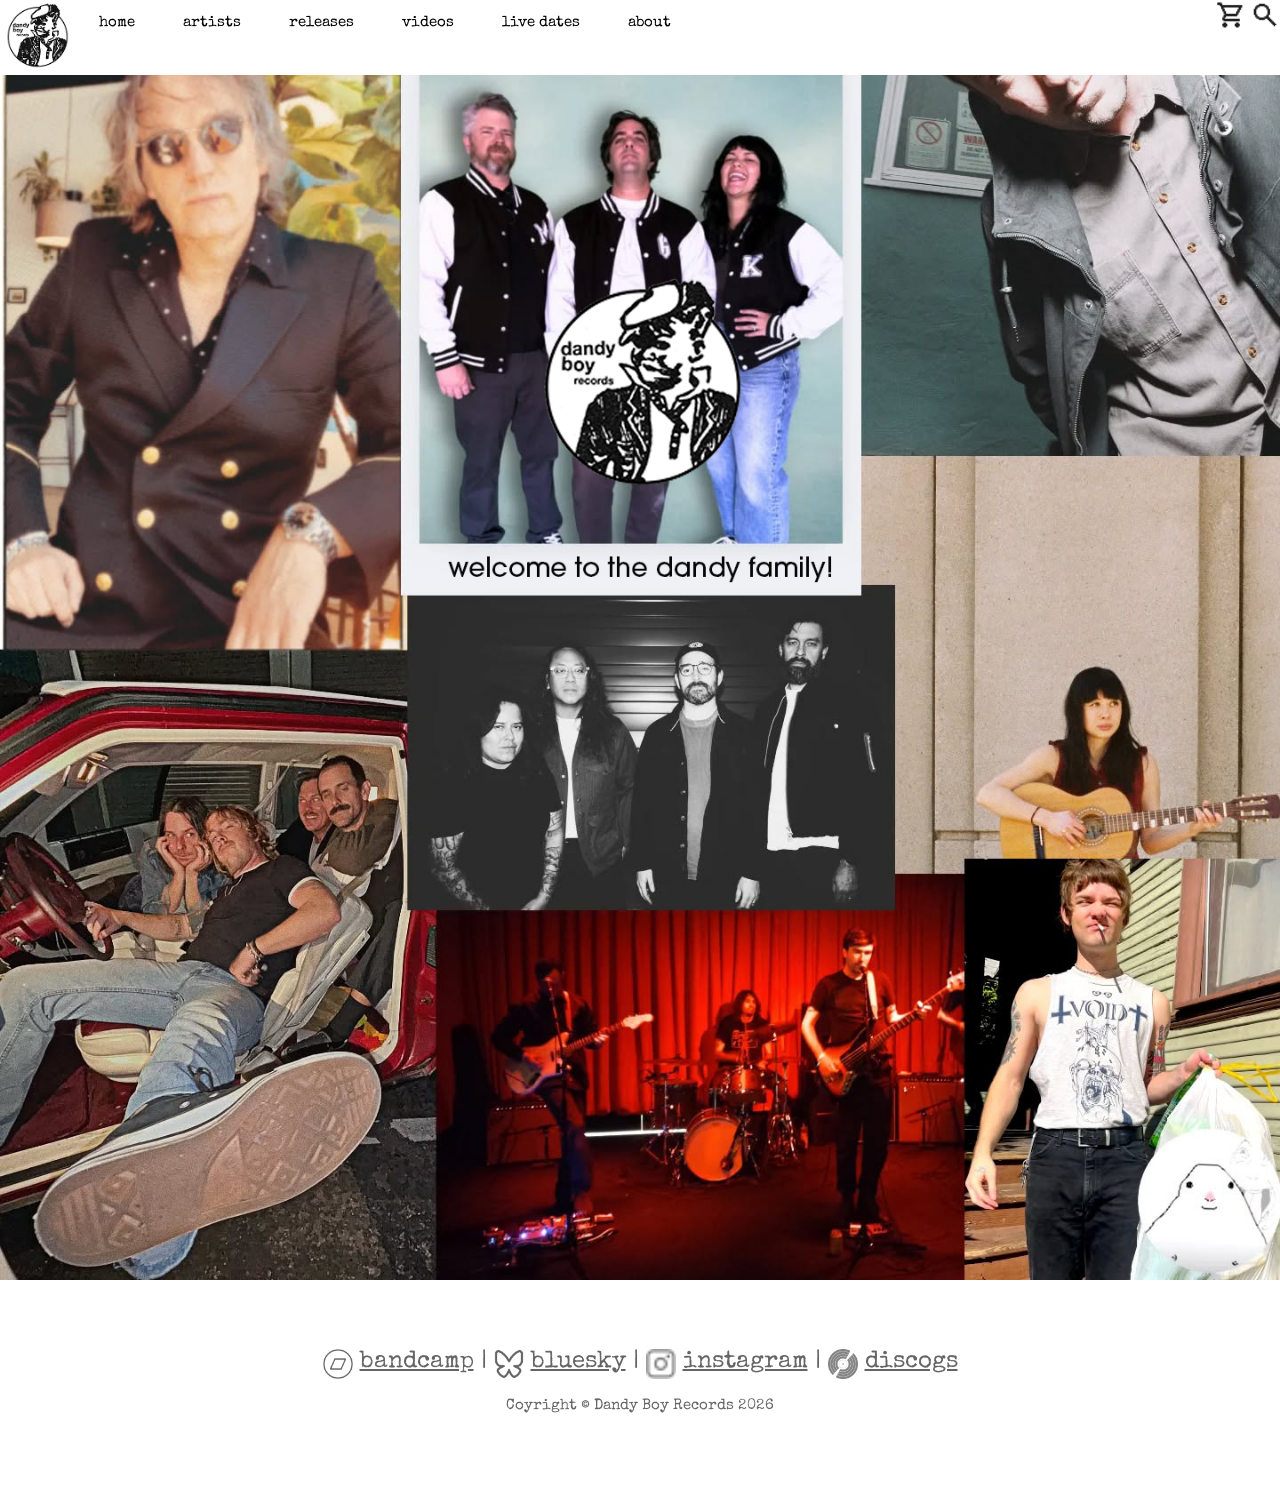
<file: index.html>
<!DOCTYPE html>
<html lang="en">
<head>
<title>Dandy Boy Records</title>
<meta charset="UTF-8">
<meta name="viewport" content="width=device-width, initial-scale=1">
<link rel="stylesheet" href="w3.css">
<link rel="preconnect" href="https://fonts.googleapis.com">
<link rel="preconnect" href="https://fonts.gstatic.com" crossorigin>
<link href="https://fonts.googleapis.com/css2?family=Special+Elite&display=swap" rel="stylesheet">
<style>
body {font-family: "Special Elite"}
.mySlides {display: none}
</style>
</head>
<body>

<!-- Navbar -->


<div class="w3-top">
  <div class="w3-bar w3-white">
    <div class="w3-right w3-hide-small">
          <a href="shop"><img src="img/shopping_cart_24dp_1F1F1F_FILL0_wght400_GRAD0_opsz24.png" width="30px"></a>
          <a href="search"><img src="img/search_24dp_1F1F1F_FILL0_wght400_GRAD0_opsz24.png" width="30px"></a>
        </div>
   
    <a class="w3-bar-item w3-button w3-padding-large w3-hide-medium w3-hide-large w3-right" href="javascript:void(0)" onclick="myFunction()" title="Toggle Navigation Menu"><img src="img/menu_24dp_1F1F1F_FILL0_wght400_GRAD0_opsz24.png"></i></a>
         <img src="img/dandy_boy_logo_wht.png" width="75px" style=float:left>
<a href="./index.html" class="w3-bar-item w3-button w3-padding-large">home</a>
    <a href="./artists.html" class="w3-bar-item w3-button w3-padding-large w3-hide-small">artists</a>
    <a href="./releases.html" class="w3-bar-item w3-button w3-padding-large w3-hide-small">releases</a>
    <a href="./videos.html" class="w3-bar-item w3-button w3-padding-large w3-hide-small">videos</a>
    <a href="./live.html" class="w3-bar-item w3-button w3-padding-large w3-hide-small">live dates</a>
    <a href="./about.html" class="w3-bar-item w3-button w3-padding-large w3-hide-small">about</a>
    
    </div>
  </div>
</div>

<!-- Navbar on small screens (remove the onclick attribute if you want the navbar to always show on top of the content when clicking on the links) -->
<div id="navDemo" class="w3-bar-block w3-black w3-hide w3-hide-large w3-hide-medium w3-top" style="margin-top:46px">
   <a href="./artists.html" class="w3-bar-item w3-button w3-padding-large" onclick="myFunction()">artists</a>
  <a href="./releases.html" class="w3-bar-item w3-button w3-padding-large" onclick="myFunction()">releases</a>
  <a href="./videos.html" class="w3-bar-item w3-button w3-padding-large" onclick="myFunction()">videos</a>
  <a href="./live.html" class="w3-bar-item w3-button w3-padding-large" onclick="myFunction()">live dates</a>
  <a href="./about.html" class="w3-bar-item w3-button w3-padding-large" onclick="myFunction()">about</a>
</div>

<!-- Page content -->


      <img
        class="w3-image"
        src="img/splash.png"
        alt="Dandy Boy Records"
        width="1600"
        height="800"
      />
  





<!-- Footer -->
       <!-- Footer -->
<footer class="w3-container w3-padding-64 w3-center w3-opacity w3-xlarge">
 <img src="img/Bandcamp-Logo-1--Streamline-Ultimate.png" width="30px">  <a href="https://dandyboyrecords.bandcamp.com/">bandcamp</a>  |  
    <img src="img/Bluesky-Logo--Streamline-Core.png" width="30px">  <a href="https://bsky.app/profile/dandyboyrecords.bsky.social/">bluesky</a>  |  
    <img src="img/Instagram--Streamline-Core.png" width="30px">  <a href="https://www.instagram.com/dandyboyrecords/">instagram</a>  |
        <img src="img/Discogs.png" width="30px">  <a href="https://www.discogs.com/label/1707310-Dandy-Boy-Records">discogs</a>    

  <p class="w3-medium">Coyright © Dandy Boy Records 2026</p>
</footer>
   


<script>
// Used to toggle the menu on small screens when clicking on the menu button
function myFunction() {
  var x = document.getElementById("navDemo");
  if (x.className.indexOf("w3-show") == -1) {
    x.className += " w3-show";
  } else { 
    x.className = x.className.replace(" w3-show", "");
  }
}



</script>


</body>
</html>
</file>
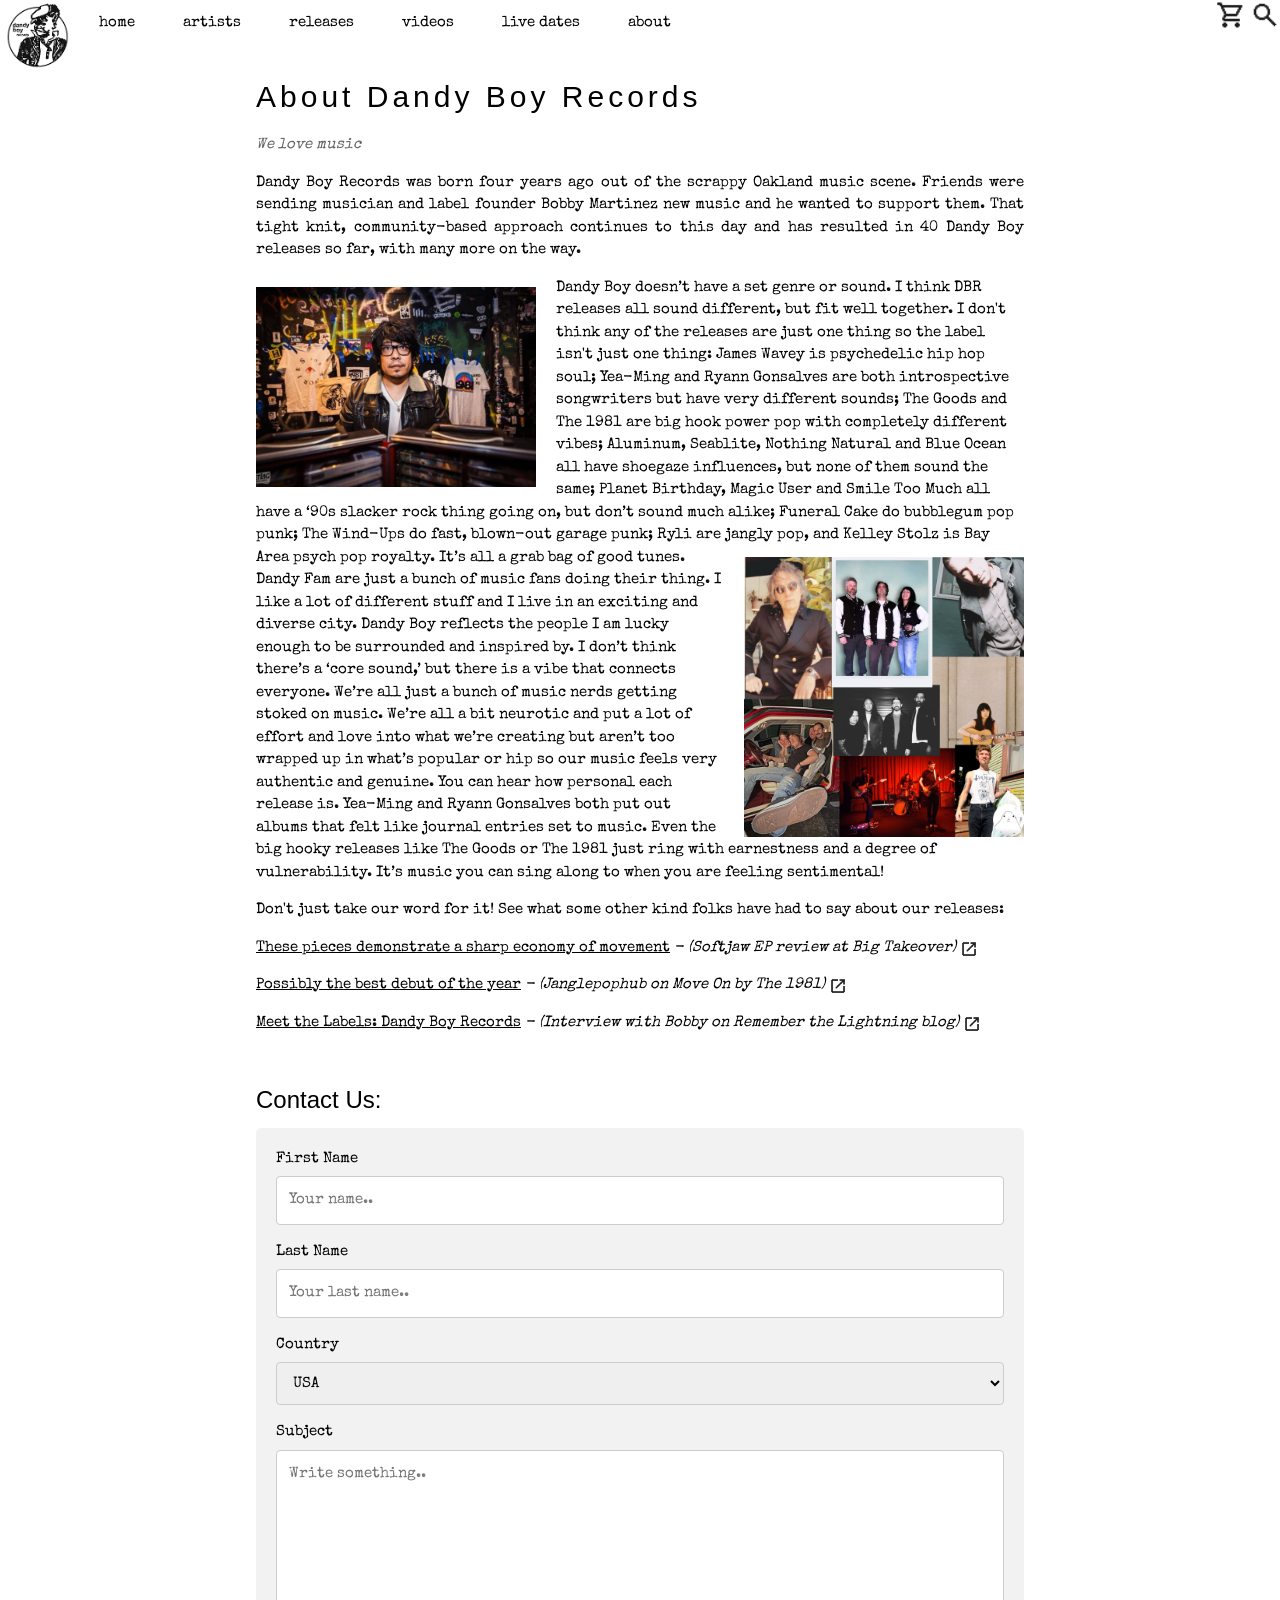
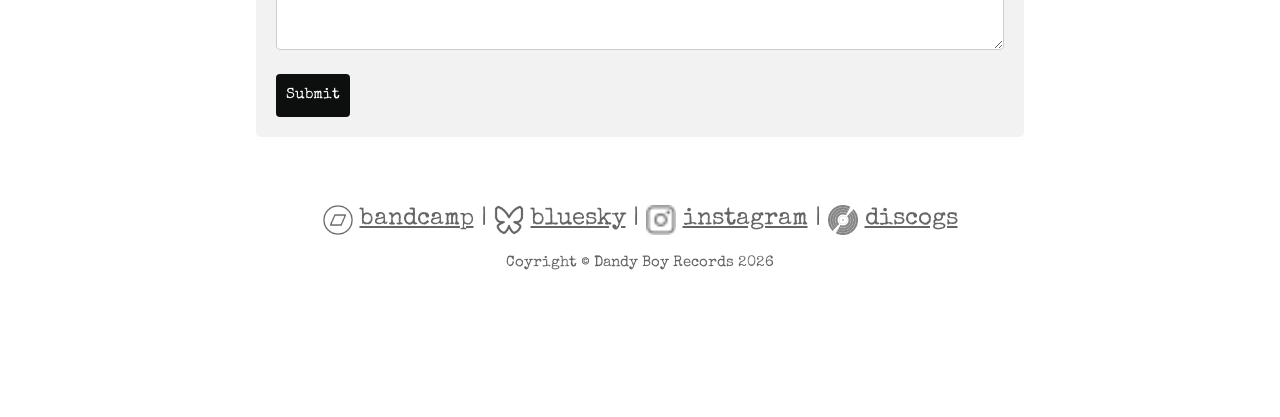
<file: about.html>
<!DOCTYPE html>
<html lang="en">
<head>
<title>Dandy Boy Records</title>
<meta charset="UTF-8">
<meta name="viewport" content="width=device-width, initial-scale=1">
<link rel="stylesheet" href="w3.css">
<link rel="preconnect" href="https://fonts.googleapis.com">
<link rel="preconnect" href="https://fonts.gstatic.com" crossorigin>
<link href="https://fonts.googleapis.com/css2?family=Special+Elite&display=swap" rel="stylesheet">
<style>
body {font-family: "Special Elite"}
.mySlides {display: none}
</style>
</head>
<body>

<!-- Navbar -->


<div class="w3-top">
  <div class="w3-bar w3-white">
    <div class="w3-right w3-hide-small">
          <a href="shop"><img src="img/shopping_cart_24dp_1F1F1F_FILL0_wght400_GRAD0_opsz24.png" width="30px"></a>
          <a href="search"><img src="img/search_24dp_1F1F1F_FILL0_wght400_GRAD0_opsz24.png" width="30px"></a>
        </div>
   
    <a class="w3-bar-item w3-button w3-padding-large w3-hide-medium w3-hide-large w3-right" href="javascript:void(0)" onclick="myFunction()" title="Toggle Navigation Menu"><img src="img/menu_24dp_1F1F1F_FILL0_wght400_GRAD0_opsz24.png"></i></a>
         <img src="img/dandy_boy_logo_wht.png" width="75px" style=float:left>
<a href="./index.html" class="w3-bar-item w3-button w3-padding-large">home</a>
    <a href="./artists.html" class="w3-bar-item w3-button w3-padding-large w3-hide-small">artists</a>
    <a href="./releases.html" class="w3-bar-item w3-button w3-padding-large w3-hide-small">releases</a>
    <a href="./videos.html" class="w3-bar-item w3-button w3-padding-large w3-hide-small">videos</a>
    <a href="./live.html" class="w3-bar-item w3-button w3-padding-large w3-hide-small">live dates</a>
    <a href="./about.html" class="w3-bar-item w3-button w3-padding-large w3-hide-small">about</a>
    
    </div>
  </div>
</div>

<!-- Navbar on small screens (remove the onclick attribute if you want the navbar to always show on top of the content when clicking on the links) -->
<div id="navDemo" class="w3-bar-block w3-black w3-hide w3-hide-large w3-hide-medium w3-top" style="margin-top:46px">
   <a href="./artists.html" class="w3-bar-item w3-button w3-padding-large" onclick="myFunction()">artists</a>
  <a href="./releases.html" class="w3-bar-item w3-button w3-padding-large" onclick="myFunction()">releases</a>
  <a href="./videos.html" class="w3-bar-item w3-button w3-padding-large" onclick="myFunction()">videos</a>
  <a href="./live.html" class="w3-bar-item w3-button w3-padding-large" onclick="myFunction()">live dates</a>
  <a href="./about.html" class="w3-bar-item w3-button w3-padding-large" onclick="myFunction()">about</a>
</div>

<!-- Page content -->


  <!-- The About Section -->
  <div class="w3-container w3-content w3-padding-64" style="max-width:800px" id="about">
    <h2 class="w3-wide">About Dandy Boy Records</h2>
    <p class="w3-opacity"><i>We love music</i></p>
    <p class="w3-justify">Dandy Boy Records was born four years ago out of the scrappy Oakland music scene.
Friends were sending musician and label founder Bobby Martinez new music and he wanted to support them. That tight knit, community-based approach continues to this day and has resulted in 40 Dandy Boy releases so far, with many more on the way.</p>
<img
                src="img/bobby photo.jpeg"
                style="float:left; width:300px; padding-right:20px; padding-top:10px;"
                alt="portrait of Bobby Martinez"
              />

<p>Dandy Boy doesn’t have a set genre or sound. I think DBR releases all sound different, but fit well together. I don't think any of the releases are just one thing so the label isn't just one thing: James Wavey is psychedelic hip hop soul; Yea-Ming and Ryann Gonsalves are both introspective songwriters but have very different sounds; The Goods and The 1981 are big hook power pop with completely different vibes; Aluminum, Seablite, Nothing Natural and Blue Ocean all have shoegaze influences, but none of them sound the same; Planet Birthday, Magic User and Smile Too Much all have a ‘90s slacker rock thing going on, but don’t sound much alike; Funeral Cake do bubblegum pop punk; The Wind-Ups do fast, blown-out garage punk; Ryli are jangly pop, and Kelley Stolz is Bay Area psych pop royalty. It’s all a grab bag of good tunes.
<img
                src="img/dandy_boy_26_roster.jpeg"
                style="float:right; width:300px; padding-left:20px;padding-top:10px;"
                alt="photo collage of dandy boy artists"
              />Dandy Fam are just a bunch of music fans doing their thing. I like a lot of different stuff and I live in an exciting and diverse city. Dandy Boy reflects the people I am lucky enough to be surrounded and inspired by. I don’t think there’s a ‘core sound,’ but there is a vibe that connects everyone. We’re all just a bunch of music nerds getting stoked on music. We’re all a bit neurotic and put a lot of effort and love into what we’re creating but aren’t too wrapped up in what’s popular or hip so our music feels very authentic and genuine. You can hear how personal each release is. Yea-Ming and Ryann Gonsalves both put out albums that felt like journal entries set to music. Even the big hooky releases like The Goods or The 1981 just ring with earnestness and a degree of vulnerability. It’s music you can sing along to when you are feeling sentimental!
</p>
<p>Don't just take our word for it! See what some other kind folks have had to say about our releases:</p>
<p>
    <a href="https://bigtakeover.com/recordings/softjaw-softjaw-dandy-boy-records">
      These pieces demonstrate a sharp economy of movement</a><i> - (Softjaw EP review at Big Takeover)</i>
      <a href="https://bigtakeover.com/recordings/softjaw-softjaw-dandy-boy-records" target=“_blank”>
    <img src="img/open_in_new_24dp_.png" height="18px"></a>
</p>
<p>
    <a href="https://janglepophub.home.blog/2023/08/24/album-review-move-on-by-the-1981-2023-dandy-boy-records/">
      Possibly the best debut of the year</a><i> - (Janglepophub on Move On by The 1981)</i>
      <a href="https://janglepophub.home.blog/2023/08/24/album-review-move-on-by-the-1981-2023-dandy-boy-records/" target=“_blank”>
    <img src="img/open_in_new_24dp_.png" height="18px"></a>
</p>
<p>
    <a href="https://rememberthelightning.substack.com/p/meet-the-labels-dandy-boy-records">
      Meet the Labels: Dandy Boy Records</a><i> - (Interview with Bobby on Remember the Lightning blog)</i>
      <a href="https://rememberthelightning.substack.com/p/meet-the-labels-dandy-boy-records" target=“_blank”>
    <img src="img/open_in_new_24dp_.png" height="18px"></a>
</p><br>
<style>

* {box-sizing: border-box;}

input[type=text], select, textarea {
  width: 100%;
  padding: 12px;
  border: 1px solid #ccc;
  border-radius: 4px;
  box-sizing: border-box;
  margin-top: 6px;
  margin-bottom: 16px;
  resize: vertical;
}

input[type=submit] {
  background-color: #0d0e0e;
  color: white;
  padding: 10px 10px;
  border: none;
  border-radius: 4px;
  cursor: pointer;
}

input[type=submit]:hover {
  background-color: #D3D3D3;
}

.container {
  border-radius: 5px;
  background-color: #f2f2f2;
  padding: 20px;
}
</style>



  <h3>Contact Us:</h3>

<div class="container">
  <form action="/action_page.php">
    <label for="fname">First Name</label>
    <input type="text" id="fname" name="firstname" placeholder="Your name..">

    <label for="lname">Last Name</label>
    <input type="text" id="lname" name="lastname" placeholder="Your last name..">

    <label for="country">Country</label>
    <select id="country" name="country">
      <option value="usa">USA</option>
      <option value="canada">Canada</option>

      <option value="united kingdom">United Kingdom</option>

      <option value="Afghanistan">Afghanistan</option> 
<option value="Albania">Albania</option> 
<option value="Algeria">Algeria</option> 
<option value="American Samoa">American Samoa</option> 
<option value="Andorra">Andorra</option> 
<option value="Angola">Angola</option> 
<option value="Anguilla">Anguilla</option> 
<option value="Antarctica">Antarctica</option> 
<option value="Antigua and Barbuda">Antigua and Barbuda</option> 
<option value="Argentina">Argentina</option> 
<option value="Armenia">Armenia</option> 
<option value="Aruba">Aruba</option> 
<option value="Australia">Australia</option> 
<option value="Austria">Austria</option> 
<option value="Azerbaijan">Azerbaijan</option> 
<option value="Bahamas">Bahamas</option> 
<option value="Bahrain">Bahrain</option> 
<option value="Bangladesh">Bangladesh</option> 
<option value="Barbados">Barbados</option> 
<option value="Belarus">Belarus</option> 
<option value="Belgium">Belgium</option> 
<option value="Belize">Belize</option> 
<option value="Benin">Benin</option> 
<option value="Bermuda">Bermuda</option> 
<option value="Bhutan">Bhutan</option> 
<option value="Bolivia">Bolivia</option> 
<option value="Bosnia and Herzegovina">Bosnia and Herzegovina</option> 
<option value="Botswana">Botswana</option> 
<option value="Bouvet Island">Bouvet Island</option> 
<option value="Brazil">Brazil</option> 
<option value="British Indian Ocean Territory">British Indian Ocean Territory</option> 
<option value="Brunei Darussalam">Brunei Darussalam</option> 
<option value="Bulgaria">Bulgaria</option> 
<option value="Burkina Faso">Burkina Faso</option> 
<option value="Burundi">Burundi</option> 
<option value="Cambodia">Cambodia</option> 
<option value="Cameroon">Cameroon</option> 
<option value="Canada">Canada</option> 
<option value="Cape Verde">Cape Verde</option> 
<option value="Cayman Islands">Cayman Islands</option> 
<option value="Central African Republic">Central African Republic</option> 
<option value="Chad">Chad</option> 
<option value="Chile">Chile</option> 
<option value="China">China</option> 
<option value="Christmas Island">Christmas Island</option> 
<option value="Cocos (Keeling) Islands">Cocos (Keeling) Islands</option> 
<option value="Colombia">Colombia</option> 
<option value="Comoros">Comoros</option> 
<option value="Congo">Congo</option> 
<option value="Congo, The Democratic Republic of The">Congo, The Democratic Republic of The</option> 
<option value="Cook Islands">Cook Islands</option> 
<option value="Costa Rica">Costa Rica</option> 
<option value="Cote D'ivoire">Cote D'ivoire</option> 
<option value="Croatia">Croatia</option> 
<option value="Cuba">Cuba</option> 
<option value="Cyprus">Cyprus</option> 
<option value="Czech Republic">Czech Republic</option> 
<option value="Denmark">Denmark</option> 
<option value="Djibouti">Djibouti</option> 
<option value="Dominica">Dominica</option> 
<option value="Dominican Republic">Dominican Republic</option> 
<option value="Ecuador">Ecuador</option> 
<option value="Egypt">Egypt</option> 
<option value="El Salvador">El Salvador</option> 
<option value="Equatorial Guinea">Equatorial Guinea</option> 
<option value="Eritrea">Eritrea</option> 
<option value="Estonia">Estonia</option> 
<option value="Ethiopia">Ethiopia</option> 
<option value="Falkland Islands (Malvinas)">Falkland Islands (Malvinas)</option> 
<option value="Faroe Islands">Faroe Islands</option> 
<option value="Fiji">Fiji</option> 
<option value="Finland">Finland</option> 
<option value="France">France</option> 
<option value="French Guiana">French Guiana</option> 
<option value="French Polynesia">French Polynesia</option> 
<option value="French Southern Territories">French Southern Territories</option> 
<option value="Gabon">Gabon</option> 
<option value="Gambia">Gambia</option> 
<option value="Georgia">Georgia</option> 
<option value="Germany">Germany</option> 
<option value="Ghana">Ghana</option> 
<option value="Gibraltar">Gibraltar</option> 
<option value="Greece">Greece</option> 
<option value="Greenland">Greenland</option> 
<option value="Grenada">Grenada</option> 
<option value="Guadeloupe">Guadeloupe</option> 
<option value="Guam">Guam</option> 
<option value="Guatemala">Guatemala</option> 
<option value="Guinea">Guinea</option> 
<option value="Guinea-bissau">Guinea-bissau</option> 
<option value="Guyana">Guyana</option> 
<option value="Haiti">Haiti</option> 
<option value="Heard Island and Mcdonald Islands">Heard Island and Mcdonald Islands</option> 
<option value="Holy See (Vatican City State)">Holy See (Vatican City State)</option> 
<option value="Honduras">Honduras</option> 
<option value="Hong Kong">Hong Kong</option> 
<option value="Hungary">Hungary</option> 
<option value="Iceland">Iceland</option> 
<option value="India">India</option> 
<option value="Indonesia">Indonesia</option> 
<option value="Iran, Islamic Republic of">Iran, Islamic Republic of</option> 
<option value="Iraq">Iraq</option> 
<option value="Ireland">Ireland</option> 
<option value="Israel">Israel</option> 
<option value="Italy">Italy</option> 
<option value="Jamaica">Jamaica</option> 
<option value="Japan">Japan</option> 
<option value="Jordan">Jordan</option> 
<option value="Kazakhstan">Kazakhstan</option> 
<option value="Kenya">Kenya</option> 
<option value="Kiribati">Kiribati</option> 
<option value="Korea, Democratic People's Republic of">Korea, Democratic People's Republic of</option> 
<option value="Korea, Republic of">Korea, Republic of</option> 
<option value="Kuwait">Kuwait</option> 
<option value="Kyrgyzstan">Kyrgyzstan</option> 
<option value="Lao People's Democratic Republic">Lao People's Democratic Republic</option> 
<option value="Latvia">Latvia</option> 
<option value="Lebanon">Lebanon</option> 
<option value="Lesotho">Lesotho</option> 
<option value="Liberia">Liberia</option> 
<option value="Libyan Arab Jamahiriya">Libyan Arab Jamahiriya</option> 
<option value="Liechtenstein">Liechtenstein</option> 
<option value="Lithuania">Lithuania</option> 
<option value="Luxembourg">Luxembourg</option> 
<option value="Macao">Macao</option> 
<option value="North Macedonia">North Macedonia</option> 
<option value="Madagascar">Madagascar</option> 
<option value="Malawi">Malawi</option> 
<option value="Malaysia">Malaysia</option> 
<option value="Maldives">Maldives</option> 
<option value="Mali">Mali</option> 
<option value="Malta">Malta</option> 
<option value="Marshall Islands">Marshall Islands</option> 
<option value="Martinique">Martinique</option> 
<option value="Mauritania">Mauritania</option> 
<option value="Mauritius">Mauritius</option> 
<option value="Mayotte">Mayotte</option> 
<option value="Mexico">Mexico</option> 
<option value="Micronesia, Federated States of">Micronesia, Federated States of</option> 
<option value="Moldova, Republic of">Moldova, Republic of</option> 
<option value="Monaco">Monaco</option> 
<option value="Mongolia">Mongolia</option> 
<option value="Montserrat">Montserrat</option> 
<option value="Morocco">Morocco</option> 
<option value="Mozambique">Mozambique</option> 
<option value="Myanmar">Myanmar</option> 
<option value="Namibia">Namibia</option> 
<option value="Nauru">Nauru</option> 
<option value="Nepal">Nepal</option> 
<option value="Netherlands">Netherlands</option> 
<option value="Netherlands Antilles">Netherlands Antilles</option> 
<option value="New Caledonia">New Caledonia</option> 
<option value="New Zealand">New Zealand</option> 
<option value="Nicaragua">Nicaragua</option> 
<option value="Niger">Niger</option> 
<option value="Nigeria">Nigeria</option> 
<option value="Niue">Niue</option> 
<option value="Norfolk Island">Norfolk Island</option> 
<option value="Northern Mariana Islands">Northern Mariana Islands</option> 
<option value="Norway">Norway</option> 
<option value="Oman">Oman</option> 
<option value="Pakistan">Pakistan</option> 
<option value="Palau">Palau</option> 
<option value="Palestinian Territory, Occupied">Palestinian Territory, Occupied</option> 
<option value="Panama">Panama</option> 
<option value="Papua New Guinea">Papua New Guinea</option> 
<option value="Paraguay">Paraguay</option> 
<option value="Peru">Peru</option> 
<option value="Philippines">Philippines</option> 
<option value="Pitcairn">Pitcairn</option> 
<option value="Poland">Poland</option> 
<option value="Portugal">Portugal</option> 
<option value="Puerto Rico">Puerto Rico</option> 
<option value="Qatar">Qatar</option> 
<option value="Reunion">Reunion</option> 
<option value="Romania">Romania</option> 
<option value="Russian Federation">Russian Federation</option> 
<option value="Rwanda">Rwanda</option> 
<option value="Saint Helena">Saint Helena</option> 
<option value="Saint Kitts and Nevis">Saint Kitts and Nevis</option> 
<option value="Saint Lucia">Saint Lucia</option> 
<option value="Saint Pierre and Miquelon">Saint Pierre and Miquelon</option> 
<option value="Saint Vincent and The Grenadines">Saint Vincent and The Grenadines</option> 
<option value="Samoa">Samoa</option> 
<option value="San Marino">San Marino</option> 
<option value="Sao Tome and Principe">Sao Tome and Principe</option> 
<option value="Saudi Arabia">Saudi Arabia</option> 
<option value="Senegal">Senegal</option> 
<option value="Serbia and Montenegro">Serbia and Montenegro</option> 
<option value="Seychelles">Seychelles</option> 
<option value="Sierra Leone">Sierra Leone</option> 
<option value="Singapore">Singapore</option> 
<option value="Slovakia">Slovakia</option> 
<option value="Slovenia">Slovenia</option> 
<option value="Solomon Islands">Solomon Islands</option> 
<option value="Somalia">Somalia</option> 
<option value="South Africa">South Africa</option> 
<option value="South Georgia and The South Sandwich Islands">South Georgia and The South Sandwich Islands</option> 
<option value="Spain">Spain</option> 
<option value="Sri Lanka">Sri Lanka</option> 
<option value="Sudan">Sudan</option> 
<option value="Suriname">Suriname</option> 
<option value="Svalbard and Jan Mayen">Svalbard and Jan Mayen</option> 
<option value="Swaziland">Swaziland</option> 
<option value="Sweden">Sweden</option> 
<option value="Switzerland">Switzerland</option> 
<option value="Syrian Arab Republic">Syrian Arab Republic</option> 
<option value="Taiwan, Province of China">Taiwan, Province of China</option> 
<option value="Tajikistan">Tajikistan</option> 
<option value="Tanzania, United Republic of">Tanzania, United Republic of</option> 
<option value="Thailand">Thailand</option> 
<option value="Timor-leste">Timor-leste</option> 
<option value="Togo">Togo</option> 
<option value="Tokelau">Tokelau</option> 
<option value="Tonga">Tonga</option> 
<option value="Trinidad and Tobago">Trinidad and Tobago</option> 
<option value="Tunisia">Tunisia</option> 
<option value="Turkey">Turkey</option> 
<option value="Turkmenistan">Turkmenistan</option> 
<option value="Turks and Caicos Islands">Turks and Caicos Islands</option> 
<option value="Tuvalu">Tuvalu</option> 
<option value="Uganda">Uganda</option> 
<option value="Ukraine">Ukraine</option> 
<option value="United Arab Emirates">United Arab Emirates</option> 
<option value="United Kingdom">United Kingdom</option> 
<option value="United States">United States</option> 
<option value="United States Minor Outlying Islands">United States Minor Outlying Islands</option> 
<option value="Uruguay">Uruguay</option> 
<option value="Uzbekistan">Uzbekistan</option> 
<option value="Vanuatu">Vanuatu</option> 
<option value="Venezuela">Venezuela</option> 
<option value="Viet Nam">Viet Nam</option> 
<option value="Virgin Islands, British">Virgin Islands, British</option> 
<option value="Virgin Islands, U.S.">Virgin Islands, U.S.</option> 
<option value="Wallis and Futuna">Wallis and Futuna</option> 
<option value="Western Sahara">Western Sahara</option> 
<option value="Yemen">Yemen</option> 
<option value="Zambia">Zambia</option> 
<option value="Zimbabwe">Zimbabwe</option>
    </select>

    <label for="subject">Subject</label>
    <textarea id="subject" name="subject" placeholder="Write something.." style="height:200px"></textarea>

    <input type="submit" value="Submit">
  </form>
</div>



<!-- Footer -->
       <!-- Footer -->
<footer class="w3-container w3-padding-64 w3-center w3-opacity w3-xlarge">
 <img src="img/Bandcamp-Logo-1--Streamline-Ultimate.png" width="30px">  <a href="https://dandyboyrecords.bandcamp.com/">bandcamp</a>  |  
    <img src="img/Bluesky-Logo--Streamline-Core.png" width="30px">  <a href="https://bsky.app/profile/dandyboyrecords.bsky.social/">bluesky</a>  |  
    <img src="img/Instagram--Streamline-Core.png" width="30px">  <a href="https://www.instagram.com/dandyboyrecords/">instagram</a>  |
        <img src="img/Discogs.png" width="30px">  <a href="https://www.discogs.com/label/1707310-Dandy-Boy-Records">discogs</a>    

  <p class="w3-medium">Coyright © Dandy Boy Records 2026</p>
</footer>
   


<script>
// Used to toggle the menu on small screens when clicking on the menu button
function myFunction() {
  var x = document.getElementById("navDemo");
  if (x.className.indexOf("w3-show") == -1) {
    x.className += " w3-show";
  } else { 
    x.className = x.className.replace(" w3-show", "");
  }
}



</script>


</body>
</html>
</file>
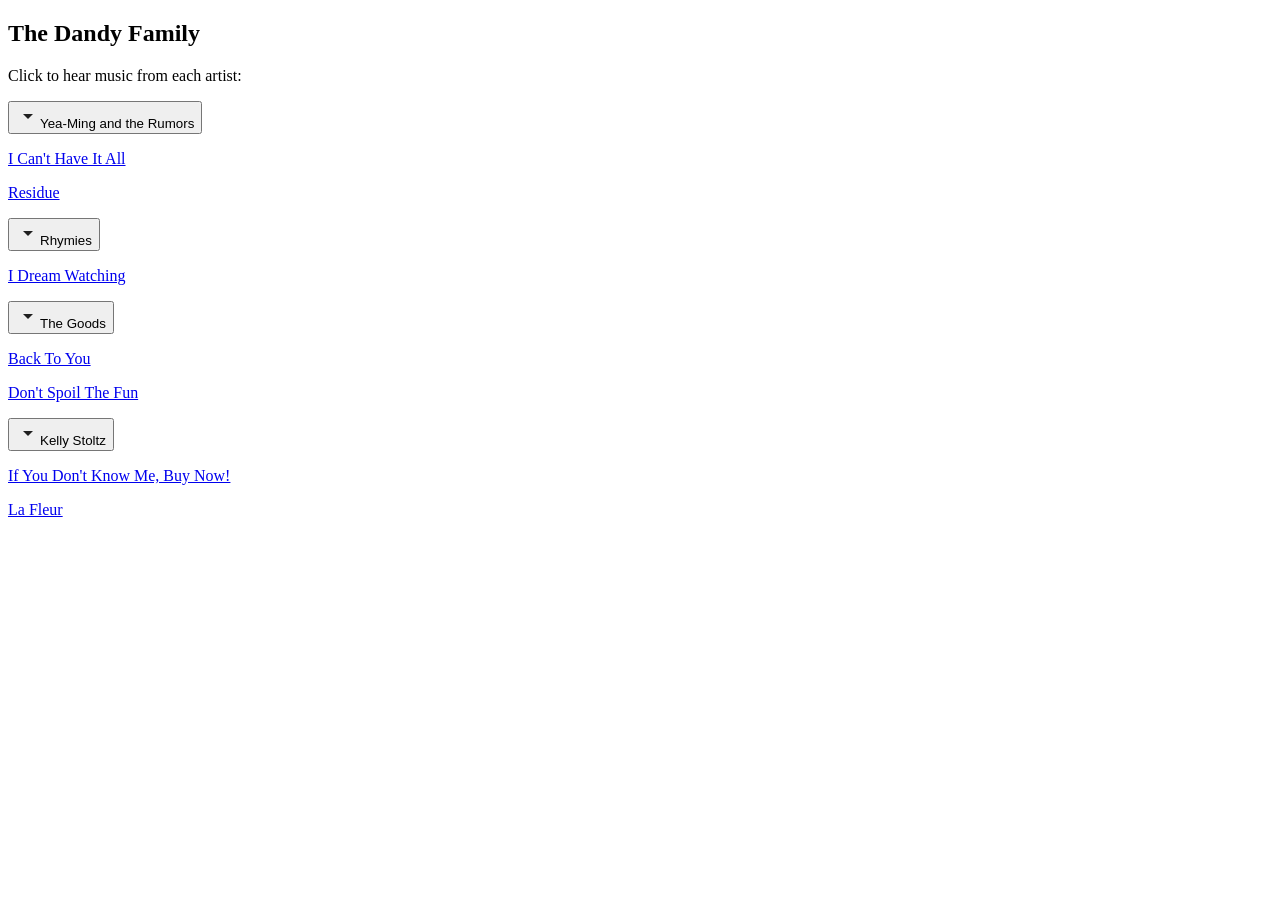
<file: accordion.html>
<!DOCTYPE html>
<html>
<title>W3.CSS</title>
<meta name="viewport" content="width=device-width, initial-scale=1">
<link rel="stylesheet" href="https://www.w3schools.com/w3css/5/w3.css">
<body>
<div class="w3-container">

<h2>The Dandy Family</h2>
<p>Click to hear music from each artist:</p>
  
<button onclick="myFunction('Demo1')" class="w3-btn w3-block w3-light-grey w3-left-align"><img src="arrow_drop_down_24dp_1F1F1F_FILL0_wght400_GRAD0_opsz24.png">Yea-Ming and the Rumors</button>
<div id="Demo1" class="w3-container w3-hide">
  <p><a href="https://dandyboyrecords.bandcamp.com/album/i-cant-have-it-all">I Can't Have It All</a></p>
  <p><a href="https://yea-ming.bandcamp.com/album/residue">Residue</a></p>
</div>

<button onclick="myFunction('Demo2')" class="w3-btn w3-block w3-light-grey w3-left-align"><img src="arrow_drop_down_24dp_1F1F1F_FILL0_wght400_GRAD0_opsz24.png">Rhymies</button>
<div id="Demo2" class="w3-container w3-hide">
  <p><a href="https://dandyboyrecords.bandcamp.com/album/i-dream-watching">I Dream Watching</a></p>
</div>

<button onclick="myFunction('Demo3')" class="w3-btn w3-block w3-light-grey w3-left-align"><img src="arrow_drop_down_24dp_1F1F1F_FILL0_wght400_GRAD0_opsz24.png">The Goods</button>
<div id="Demo3" class="w3-container w3-hide">
  <p><a href="https://dandyboyrecords.bandcamp.com/track/back-to-you">Back To You</a></p>
    <p><a href="https://dandyboyrecords.bandcamp.com/album/dont-spoil-the-fun">Don't Spoil The Fun</a></p>

</div>
<button onclick="myFunction('Demo4')" class="w3-btn w3-block w3-light-grey w3-left-align"><img src="arrow_drop_down_24dp_1F1F1F_FILL0_wght400_GRAD0_opsz24.png">Kelly Stoltz</button>
<div id="Demo4" class="w3-container w3-hide">
  <p><a href="https://dandyboyrecords.bandcamp.com/album/if-you-dont-know-me-buy-now">If You Don't Know Me, Buy Now!</a></p>
    <p><a href="https://dandyboyrecords.bandcamp.com/album/la-fleur">La Fleur</a></p>

</div>


</div>
<script>
function myFunction(id) {
  var x = document.getElementById(id);
  if (x.className.indexOf("w3-show") == -1) {
    x.className += " w3-show";
  } else { 
    x.className = x.className.replace(" w3-show", "");
  }
}
</script>
</body>
</html>
</file>
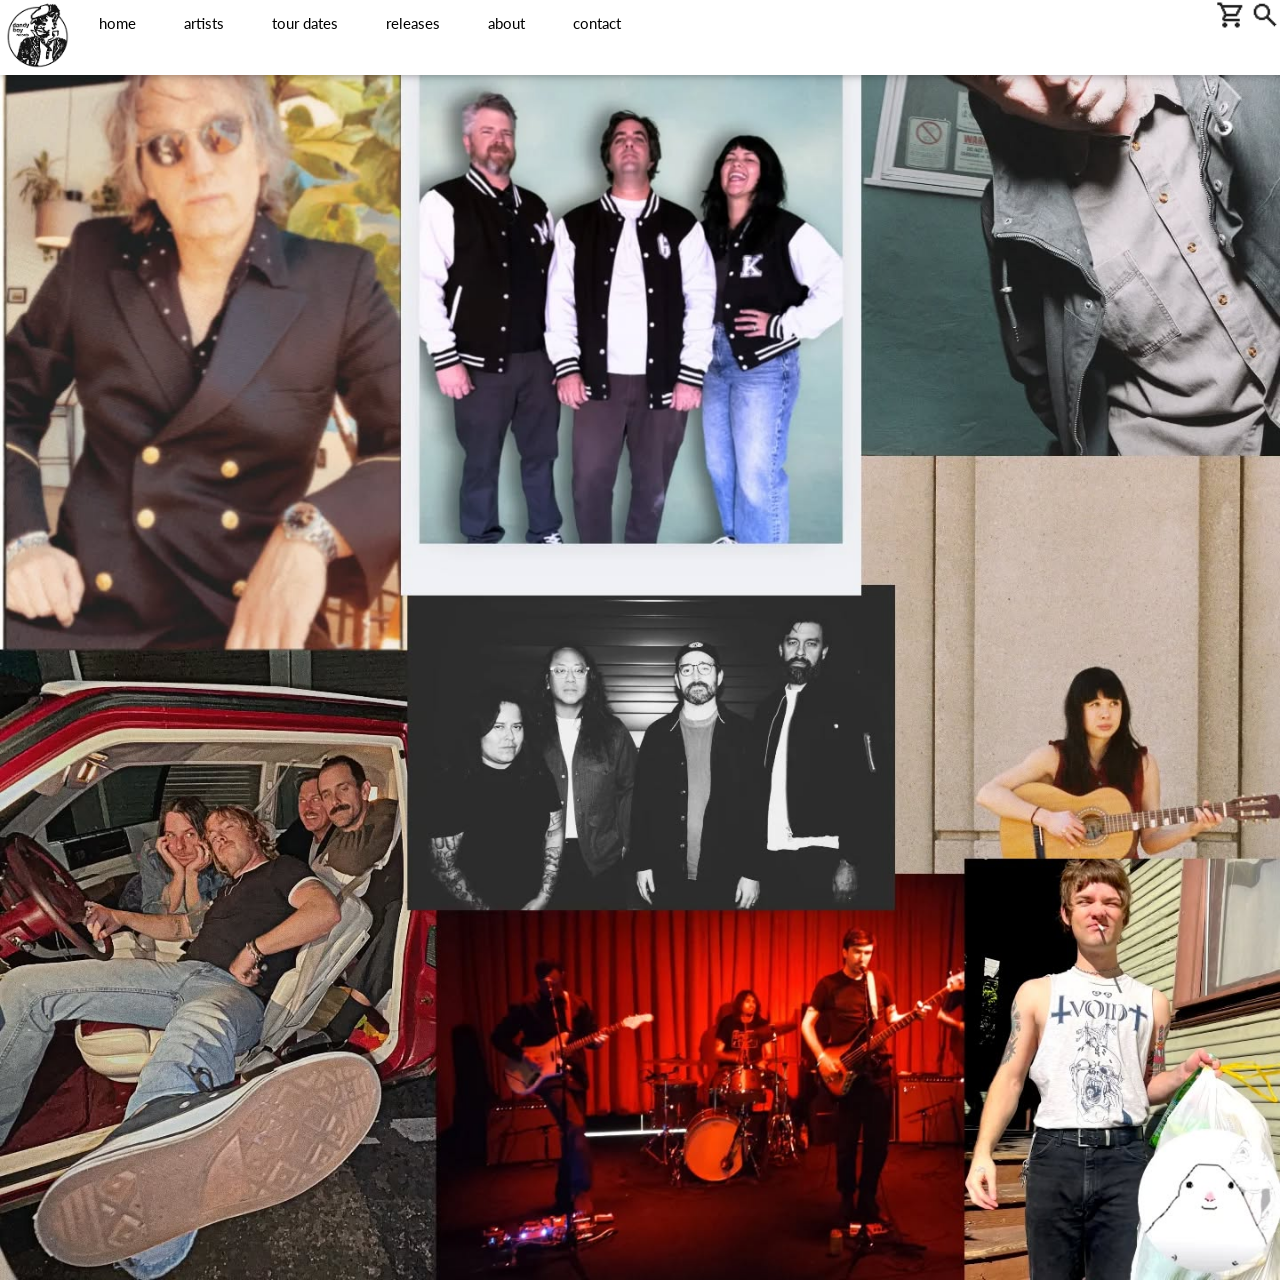
<file: index2.html>
<!DOCTYPE html>
<html lang="en">
<head>
<title>Dandy Boy Records</title>
<meta charset="UTF-8">
<meta name="viewport" content="width=device-width, initial-scale=1">
<link rel="stylesheet" href="w3.css">
<link rel="stylesheet" href="https://fonts.googleapis.com/css?family=Lato">
<link rel="stylesheet" href="https://cdnjs.cloudflare.com/ajax/libs/font-awesome/4.7.0/css/font-awesome.min.css">
<style>
body {font-family: "Lato", sans-serif}
.mySlides {display: none}
</style>
</head>
<body>

<!-- Navbar -->
<div class="w3-top">
  <div class="w3-bar w3-white w3-card">
     <div class="w3-right w3-hide-small">
          <a href="shop"><img src="img/shopping_cart_24dp_1F1F1F_FILL0_wght400_GRAD0_opsz24.png" width="30px"></a>
          <a href="search"><img src="img/search_24dp_1F1F1F_FILL0_wght400_GRAD0_opsz24.png" width="30px"></a>
        </div>
   
    <a class="w3-bar-item w3-button w3-padding-large w3-hide-medium w3-hide-large w3-right" href="javascript:void(0)" onclick="myFunction()" title="Toggle Navigation Menu"><img src="img/menu_24dp_1F1F1F_FILL0_wght400_GRAD0_opsz24.png"></i></a>
         <img src="img/dandy_boy_logo_wht.png" width="75px" style=float:left>
<a href="#" class="w3-bar-item w3-button w3-padding-large">home</a>
    <a href="#artists" class="w3-bar-item w3-button w3-padding-large w3-hide-small">artists</a>
    <a href="#tour" class="w3-bar-item w3-button w3-padding-large w3-hide-small">tour dates</a>
    <a href="#releases" class="w3-bar-item w3-button w3-padding-large w3-hide-small">releases</a>
    <a href="#about" class="w3-bar-item w3-button w3-padding-large w3-hide-small">about</a>
    <a href="#contact" class="w3-bar-item w3-button w3-padding-large w3-hide-small">contact</a>
    
    </div>
  </div>
</div>

<!-- Navbar on small screens (remove the onclick attribute if you want the navbar to always show on top of the content when clicking on the links) -->
<div id="navDemo" class="w3-bar-block w3-black w3-hide w3-hide-large w3-hide-medium w3-top" style="margin-top:46px">
  <a href="#artists" class="w3-bar-item w3-button w3-padding-large" onclick="myFunction()">artists</a>
  <a href="#tour" class="w3-bar-item w3-button w3-padding-large" onclick="myFunction()">tour dates</a>
  <a href="#contact" class="w3-bar-item w3-button w3-padding-large" onclick="myFunction()">contact</a>
  <a href="#releases" class="w3-bar-item w3-button w3-padding-large" onclick="myFunction()">releases</a>
  <a href="#about" class="w3-bar-item w3-button w3-padding-large" onclick="myFunction()">about</a>
</div>

<!-- Page content -->

      <img
        class="w3-image"
        src="img/dandy_boy_26_roster.jpeg"
        alt="Dandy Boy Records"
        width="1600"
        height="800"
      />
  


<script>
// Used to toggle the menu on small screens when clicking on the menu button
function myFunction() {
  var x = document.getElementById("navDemo");
  if (x.className.indexOf("w3-show") == -1) {
    x.className += " w3-show";
  } else { 
    x.className = x.className.replace(" w3-show", "");
  }
}

// When the user clicks anywhere outside of the modal, close it
var modal = document.getElementById('ticketModal');
window.onclick = function(event) {
  if (event.target == modal) {
    modal.style.display = "none";
  }
}
</script>

</body>
</html>
</file>
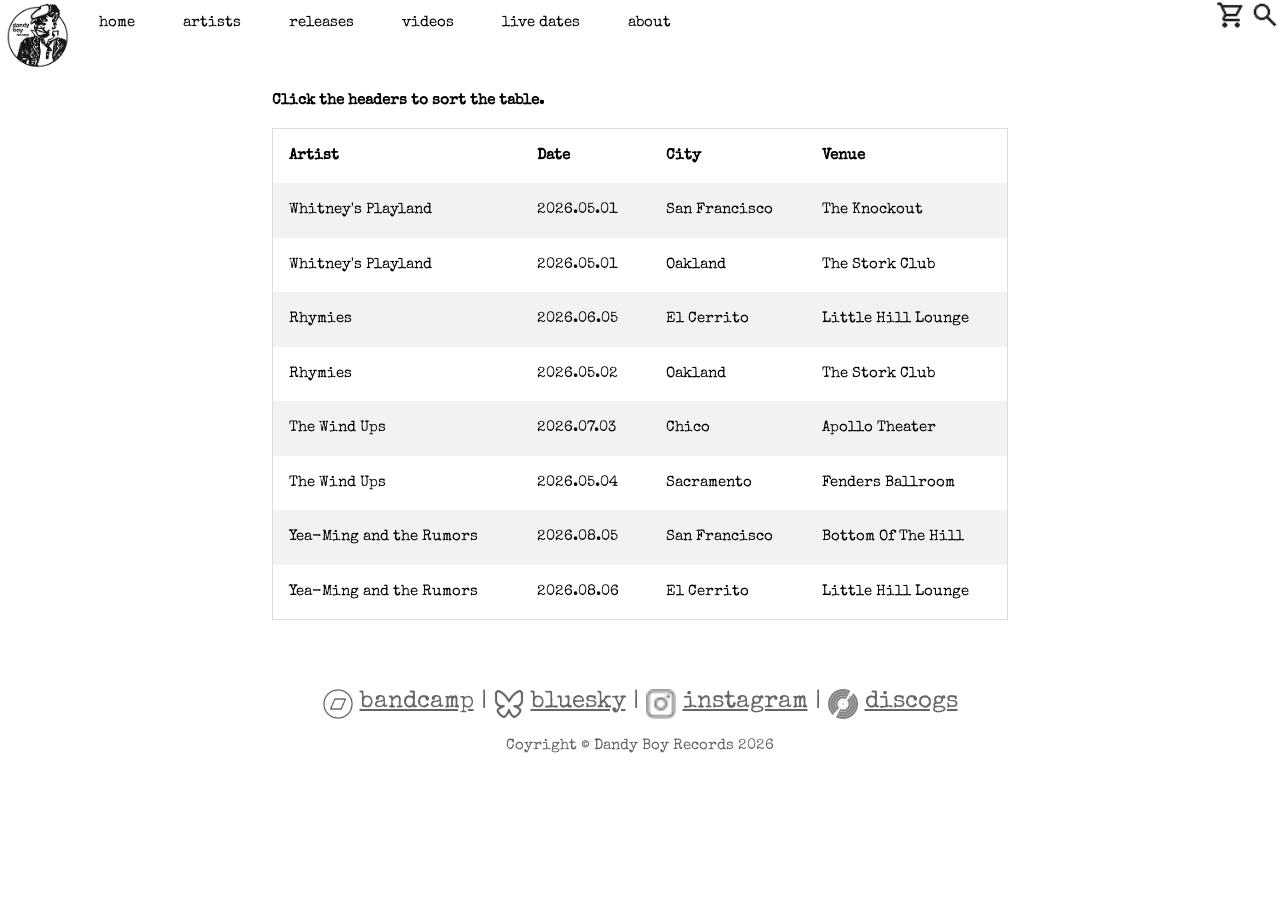
<file: live.html>
<!DOCTYPE html>
<html lang="en">
<head>
<title>Dandy Boy Records</title>
<meta charset="UTF-8">
<meta name="viewport" content="width=device-width, initial-scale=1">
<link rel="stylesheet" href="w3.css">
<link rel="preconnect" href="https://fonts.googleapis.com">
<link rel="preconnect" href="https://fonts.gstatic.com" crossorigin>
<link href="https://fonts.googleapis.com/css2?family=Special+Elite&display=swap" rel="stylesheet">
<style>
body {font-family: "Special Elite"}
.mySlides {display: none}
</style>
</head>
<body>

<!-- Navbar -->


<div class="w3-top">
  <div class="w3-bar w3-white">
    <div class="w3-right w3-hide-small">
          <a href="shop"><img src="img/shopping_cart_24dp_1F1F1F_FILL0_wght400_GRAD0_opsz24.png" width="30px"></a>
          <a href="search"><img src="img/search_24dp_1F1F1F_FILL0_wght400_GRAD0_opsz24.png" width="30px"></a>
        </div>
   
    <a class="w3-bar-item w3-button w3-padding-large w3-hide-medium w3-hide-large w3-right" href="javascript:void(0)" onclick="myFunction()" title="Toggle Navigation Menu"><img src="img/menu_24dp_1F1F1F_FILL0_wght400_GRAD0_opsz24.png"></i></a>
         <img src="img/dandy_boy_logo_wht.png" width="75px" style=float:left>
<a href="./index.html" class="w3-bar-item w3-button w3-padding-large">home</a>
    <a href="./artists.html" class="w3-bar-item w3-button w3-padding-large w3-hide-small">artists</a>
    <a href="./releases.html" class="w3-bar-item w3-button w3-padding-large w3-hide-small">releases</a>
    <a href="./videos.html" class="w3-bar-item w3-button w3-padding-large w3-hide-small">videos</a>
    <a href="./live.html" class="w3-bar-item w3-button w3-padding-large w3-hide-small">live dates</a>
    <a href="./about.html" class="w3-bar-item w3-button w3-padding-large w3-hide-small">about</a>
    
    </div>
  </div>
</div>

<!-- Navbar on small screens (remove the onclick attribute if you want the navbar to always show on top of the content when clicking on the links) -->
<div id="navDemo" class="w3-bar-block w3-black w3-hide w3-hide-large w3-hide-medium w3-top" style="margin-top:46px">
   <a href="./artists.html" class="w3-bar-item w3-button w3-padding-large" onclick="myFunction()">artists</a>
  <a href="./releases.html" class="w3-bar-item w3-button w3-padding-large" onclick="myFunction()">releases</a>
  <a href="./videos.html" class="w3-bar-item w3-button w3-padding-large" onclick="myFunction()">videos</a>
  <a href="./live.html" class="w3-bar-item w3-button w3-padding-large" onclick="myFunction()">live dates</a>
  <a href="./about.html" class="w3-bar-item w3-button w3-padding-large" onclick="myFunction()">about</a>
</div>

<!-- Page content -->

  <div class="w3-container w3-content w3-padding-40" style="max-width:800px">



<style>
table {
  border-spacing: 0;
  width: 100%;
  border: 1px solid #ddd;
}

th {
  cursor: pointer;
}

th, td {
  text-align: left;
  padding: 16px;
}

tr:nth-child(even) {
  background-color: #f2f2f2
}
</style>
</head>
<body>
      <div class="w3-container w3-content w3-padding-40" style="max-width:800px">

<p><strong>Click the headers to sort the table.</strong></p>
<p>The first time you click, the sorting direction is ascending (A to Z).</p>
<p><strong>Click the headers to sort the table.</strong></p>
<table id="myTable">
  <tr>
   <!--When a header is clicked, run the sortTable function, with a parameter, 0 for sorting by names, 1 for sorting by country:-->  
    <th onclick="sortTable(0)">Artist</th>
    <th onclick="sortTable(1)">Date</th>
    <th onclick="sortTable(1)">City</th>
    <th onclick="sortTable(1)">Venue</th>
  </tr>
  <tr>
    <td>Whitney's Playland</td>
    <td>2026.05.01</td>
    <td>San Francisco</td>
    <td>The Knockout</td>
  </tr>
  <tr>
    <td>Whitney's Playland</td>
    <td>2026.05.01</td>
    <td>Oakland</td>
    <td>The Stork Club</td>
  </tr>
  <tr>
    <td>Rhymies</td>
    <td>2026.06.05</td>
    <td>El Cerrito</td>
    <td>Little Hill Lounge</td>
  </tr>
  <tr>
    <td>Rhymies</td>
    <td>2026.05.02</td>
    <td>Oakland</td>
    <td>The Stork Club</td>
  </tr>
  <tr>
    <td>The Wind Ups</td>
    <td>2026.07.03</td>
    <td>Chico</td>
    <td>Apollo Theater</td>
  </tr>
  <tr>
    <td>The Wind Ups</td>
    <td>2026.05.04</td>
    <td>Sacramento</td>
    <td>Fenders Ballroom</td>
  </tr>
  <tr>
    <td>Yea-Ming and the Rumors</td>
    <td>2026.08.05</td>
    <td>San Francisco</td>
    <td>Bottom Of The Hill</td>
  </tr>
  <tr>
   <td>Yea-Ming and the Rumors</td>
    <td>2026.08.06</td>
    <td>El Cerrito</td>
    <td>Little Hill Lounge</td>
  </tr>
</table>

</div>



<!-- Footer -->
       <!-- Footer -->
<footer class="w3-container w3-padding-64 w3-center w3-opacity w3-xlarge">
 <img src="img/Bandcamp-Logo-1--Streamline-Ultimate.png" width="30px">  <a href="https://dandyboyrecords.bandcamp.com/">bandcamp</a>  |  
    <img src="img/Bluesky-Logo--Streamline-Core.png" width="30px">  <a href="https://bsky.app/profile/dandyboyrecords.bsky.social/">bluesky</a>  |  
    <img src="img/Instagram--Streamline-Core.png" width="30px">  <a href="https://www.instagram.com/dandyboyrecords/">instagram</a>  |
        <img src="img/Discogs.png" width="30px">  <a href="https://www.discogs.com/label/1707310-Dandy-Boy-Records">discogs</a>    

  <p class="w3-medium">Coyright © Dandy Boy Records 2026</p>
</footer>
   


<script>


function sortTable(n) {
  var table, rows, switching, i, x, y, shouldSwitch, dir, switchcount = 0;
  table = document.getElementById("myTable");
  switching = true;
  //Set the sorting direction to ascending:
  dir = "asc"; 
  /*Make a loop that will continue until
  no switching has been done:*/
  while (switching) {
    //start by saying: no switching is done:
    switching = false;
    rows = table.rows;
    /*Loop through all table rows (except the
    first, which contains table headers):*/
    for (i = 1; i < (rows.length - 1); i++) {
      //start by saying there should be no switching:
      shouldSwitch = false;
      /*Get the two elements you want to compare,
      one from current row and one from the next:*/
      x = rows[i].getElementsByTagName("TD")[n];
      y = rows[i + 1].getElementsByTagName("TD")[n];
      /*check if the two rows should switch place,
      based on the direction, asc or desc:*/
      if (dir == "asc") {
        if (x.innerHTML.toLowerCase() > y.innerHTML.toLowerCase()) {
          //if so, mark as a switch and break the loop:
          shouldSwitch= true;
          break;
        }
      } else if (dir == "desc") {
        if (x.innerHTML.toLowerCase() < y.innerHTML.toLowerCase()) {
          //if so, mark as a switch and break the loop:
          shouldSwitch = true;
          break;
        }
      }
    }
    if (shouldSwitch) {
      /*If a switch has been marked, make the switch
      and mark that a switch has been done:*/
      rows[i].parentNode.insertBefore(rows[i + 1], rows[i]);
      switching = true;
      //Each time a switch is done, increase this count by 1:
      switchcount ++;      
    } else {
      /*If no switching has been done AND the direction is "asc",
      set the direction to "desc" and run the while loop again.*/
      if (switchcount == 0 && dir == "asc") {
        dir = "desc";
        switching = true;
      }
    }
  }
}


// Used to toggle the menu on small screens when clicking on the menu button
function myFunction() {
  var x = document.getElementById("navDemo");
  if (x.className.indexOf("w3-show") == -1) {
    x.className += " w3-show";
  } else { 
    x.className = x.className.replace(" w3-show", "");
  }
}



</script>


</body>
</html>
</file>
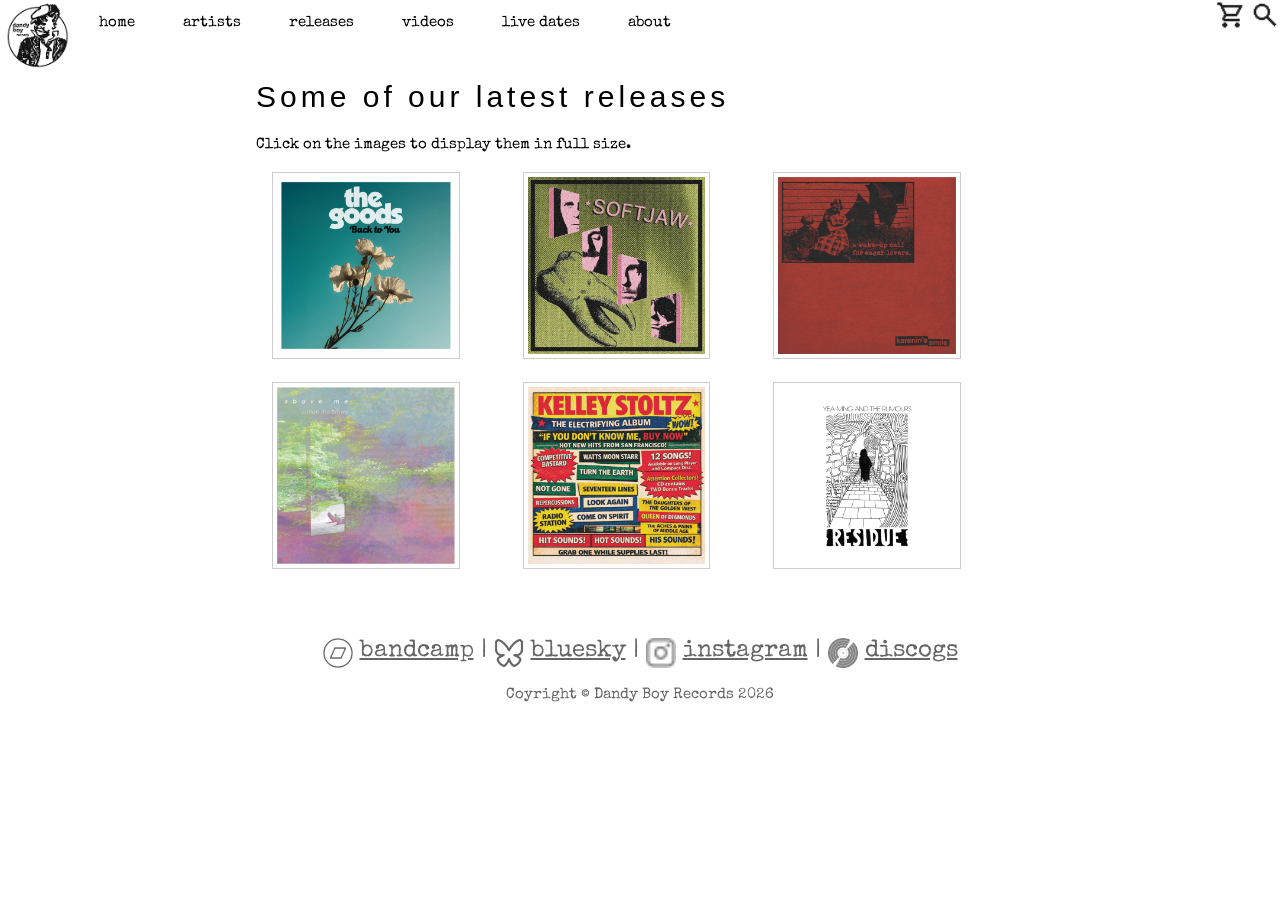
<file: releases.html>
<!DOCTYPE html>
<html lang="en">
<head>
<title>Dandy Boy Records</title>
<meta charset="UTF-8">
<meta name="viewport" content="width=device-width, initial-scale=1">
<link rel="stylesheet" href="w3.css">
<link rel="preconnect" href="https://fonts.googleapis.com">
<link rel="preconnect" href="https://fonts.gstatic.com" crossorigin>
<link href="https://fonts.googleapis.com/css2?family=Special+Elite&display=swap" rel="stylesheet">
<style>
body {font-family: "Special Elite"}
.mySlides {display: none}
</style>
</head>
<body>

<!-- Navbar -->


<div class="w3-top">
  <div class="w3-bar w3-white">
    <div class="w3-right w3-hide-small">
          <a href="shop"><img src="img/shopping_cart_24dp_1F1F1F_FILL0_wght400_GRAD0_opsz24.png" width="30px"></a>
          <a href="search"><img src="img/search_24dp_1F1F1F_FILL0_wght400_GRAD0_opsz24.png" width="30px"></a>
        </div>
   
    <a class="w3-bar-item w3-button w3-padding-large w3-hide-medium w3-hide-large w3-right" href="javascript:void(0)" onclick="myFunction()" title="Toggle Navigation Menu"><img src="img/menu_24dp_1F1F1F_FILL0_wght400_GRAD0_opsz24.png"></i></a>
         <img src="img/dandy_boy_logo_wht.png" width="75px" style=float:left>
<a href="./index.html" class="w3-bar-item w3-button w3-padding-large">home</a>
    <a href="./artists.html" class="w3-bar-item w3-button w3-padding-large w3-hide-small">artists</a>
    <a href="./releases.html" class="w3-bar-item w3-button w3-padding-large w3-hide-small">releases</a>
    <a href="./videos.html" class="w3-bar-item w3-button w3-padding-large w3-hide-small">videos</a>
    <a href="./live.html" class="w3-bar-item w3-button w3-padding-large w3-hide-small">live dates</a>
    <a href="./about.html" class="w3-bar-item w3-button w3-padding-large w3-hide-small">about</a>
    
    </div>
  </div>
</div>

<!-- Navbar on small screens (remove the onclick attribute if you want the navbar to always show on top of the content when clicking on the links) -->
<div id="navDemo" class="w3-bar-block w3-black w3-hide w3-hide-large w3-hide-medium w3-top" style="margin-top:46px">
  <a href="./artists.html" class="w3-bar-item w3-button w3-padding-large" onclick="myFunction()">artists</a>
  <a href="./releases.html" class="w3-bar-item w3-button w3-padding-large" onclick="myFunction()">releases</a>
  <a href="./videos.html" class="w3-bar-item w3-button w3-padding-large" onclick="myFunction()">videos</a>
  <a href="./live.html" class="w3-bar-item w3-button w3-padding-large" onclick="myFunction()">live dates</a>
  <a href="./about.html" class="w3-bar-item w3-button w3-padding-large" onclick="myFunction()">about</a>
</div>

<!-- Page content -->
 <div class="w3-container w3-content w3-padding-64" style="max-width:800px">
    <h2 class="w3-wide">Some of our latest releases</h2>


  <p>Click on the images to display them in full size.</p>


<div class="w3-row-padding" w3-center style="max-width:1200px">
  <div class="w3-container w3-third">
    <img src="./img/backtoyou.jpg" class="w3-border" style="padding:4px;width:80%;cursor:pointer"
    onclick="ModalGallery(this)" class="w3-hover-opacity">
  </div>
  <div class="w3-container w3-third">
    <img src="./img/softjaw.jpg" class="w3-border" style="padding:4px;width:80%;cursor:pointer" 
    onclick="ModalGallery(this)" class="w3-hover-opacity">
  </div>
  <div class="w3-container w3-third">
    <img src="./img/wakeup.jpg" class="w3-border" style="padding:4px;width:80%;cursor:pointer"
    onclick="ModalGallery(this)" class="w3-hover-opacity">
  </div>
</div><br>
<div class="w3-row-padding">
  <div class="w3-container w3-third">
    <img src="./img/soften.jpg" class="w3-border" style="padding:4px;width:80%;cursor:pointer"
    onclick="ModalGallery(this)" class="w3-hover-opacity">
  </div>
  <div class="w3-container w3-third">
    <img src="./img/ifyoudont.jpg" class="w3-border" style="padding:4px;width:80%;cursor:pointer"
    onclick="ModalGallery(this)" class="w3-hover-opacity">
  </div>
  <div class="w3-container w3-third">
    <img src="./img/residue.jpg" class="w3-border" style="padding:4px;width:80%;cursor:pointer"
    onclick="ModalGallery(this)" class="w3-hover-opacity">
  </div>
</div>

<div id="modal01" class="w3-modal" onclick="this.style.display='none'">
  <span class="w3-button w3-hover-red w3-xlarge w3-display-topright">&times;</span>
  <div class="w3-modal-content w3-animate-zoom">
    <img id="img01" style="width:100%">
  </div>
</div>






<!-- Footer -->
       <!-- Footer -->
<footer class="w3-container w3-padding-64 w3-center w3-opacity w3-xlarge">
 <img src="img/Bandcamp-Logo-1--Streamline-Ultimate.png" width="30px">  <a href="https://dandyboyrecords.bandcamp.com/">bandcamp</a>  |  
    <img src="img/Bluesky-Logo--Streamline-Core.png" width="30px">  <a href="https://bsky.app/profile/dandyboyrecords.bsky.social/">bluesky</a>  |  
    <img src="img/Instagram--Streamline-Core.png" width="30px">  <a href="https://www.instagram.com/dandyboyrecords/">instagram</a>  |
        <img src="img/Discogs.png" width="30px">  <a href="https://www.discogs.com/label/1707310-Dandy-Boy-Records">discogs</a>    

  <p class="w3-medium">Coyright © Dandy Boy Records 2026</p>
</footer>
   


<script>
// Used to toggle the menu on small screens when clicking on the menu button
function myFunction() {
  var x = document.getElementById("navDemo");
  if (x.className.indexOf("w3-show") == -1) {
    x.className += " w3-show";
  } else { 
    x.className = x.className.replace(" w3-show", "");
  }
}

function ModalGallery(element) {
  document.getElementById("img01").src = element.src;
  document.getElementById("modal01").style.display = "block";
}

</script>


</body>
</html>
</file>
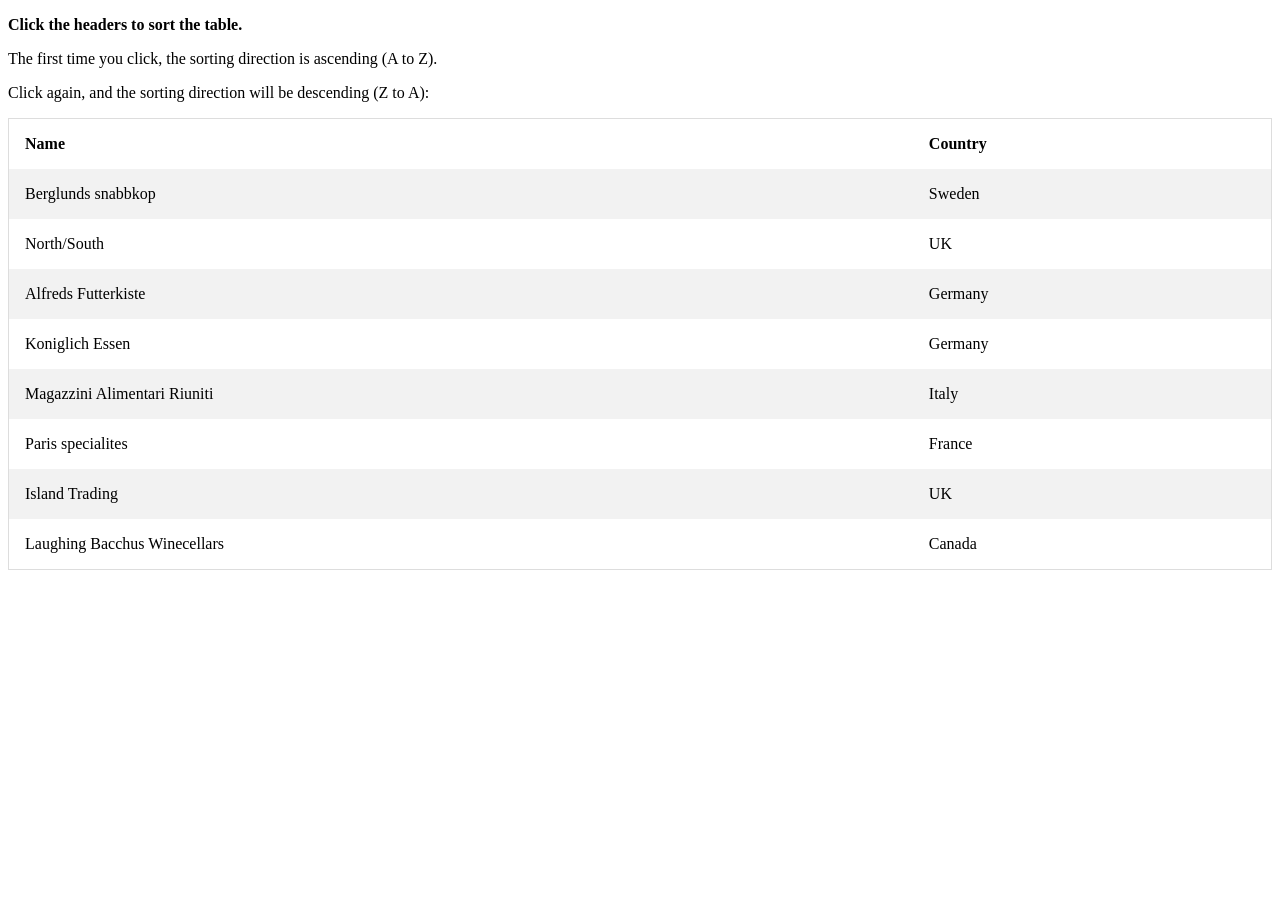
<file: table.html>
<!DOCTYPE html>
<html>
<head>
<title>Sort a HTML Table Alphabetically</title>
<style>
table {
  border-spacing: 0;
  width: 100%;
  border: 1px solid #ddd;
}

th {
  cursor: pointer;
}

th, td {
  text-align: left;
  padding: 16px;
}

tr:nth-child(even) {
  background-color: #f2f2f2
}
</style>
</head>
<body>

<p><strong>Click the headers to sort the table.</strong></p>
<p>The first time you click, the sorting direction is ascending (A to Z).</p>
<p>Click again, and the sorting direction will be descending (Z to A):</p>

<table id="myTable">
  <tr>
   <!--When a header is clicked, run the sortTable function, with a parameter, 0 for sorting by names, 1 for sorting by country:-->  
    <th onclick="sortTable(0)">Name</th>
    <th onclick="sortTable(1)">Country</th>
  </tr>
  <tr>
    <td>Berglunds snabbkop</td>
    <td>Sweden</td>
  </tr>
  <tr>
    <td>North/South</td>
    <td>UK</td>
  </tr>
  <tr>
    <td>Alfreds Futterkiste</td>
    <td>Germany</td>
  </tr>
  <tr>
    <td>Koniglich Essen</td>
    <td>Germany</td>
  </tr>
  <tr>
    <td>Magazzini Alimentari Riuniti</td>
    <td>Italy</td>
  </tr>
  <tr>
    <td>Paris specialites</td>
    <td>France</td>
  </tr>
  <tr>
    <td>Island Trading</td>
    <td>UK</td>
  </tr>
  <tr>
    <td>Laughing Bacchus Winecellars</td>
    <td>Canada</td>
  </tr>
</table>

<script>
function sortTable(n) {
  var table, rows, switching, i, x, y, shouldSwitch, dir, switchcount = 0;
  table = document.getElementById("myTable");
  switching = true;
  //Set the sorting direction to ascending:
  dir = "asc"; 
  /*Make a loop that will continue until
  no switching has been done:*/
  while (switching) {
    //start by saying: no switching is done:
    switching = false;
    rows = table.rows;
    /*Loop through all table rows (except the
    first, which contains table headers):*/
    for (i = 1; i < (rows.length - 1); i++) {
      //start by saying there should be no switching:
      shouldSwitch = false;
      /*Get the two elements you want to compare,
      one from current row and one from the next:*/
      x = rows[i].getElementsByTagName("TD")[n];
      y = rows[i + 1].getElementsByTagName("TD")[n];
      /*check if the two rows should switch place,
      based on the direction, asc or desc:*/
      if (dir == "asc") {
        if (x.innerHTML.toLowerCase() > y.innerHTML.toLowerCase()) {
          //if so, mark as a switch and break the loop:
          shouldSwitch= true;
          break;
        }
      } else if (dir == "desc") {
        if (x.innerHTML.toLowerCase() < y.innerHTML.toLowerCase()) {
          //if so, mark as a switch and break the loop:
          shouldSwitch = true;
          break;
        }
      }
    }
    if (shouldSwitch) {
      /*If a switch has been marked, make the switch
      and mark that a switch has been done:*/
      rows[i].parentNode.insertBefore(rows[i + 1], rows[i]);
      switching = true;
      //Each time a switch is done, increase this count by 1:
      switchcount ++;      
    } else {
      /*If no switching has been done AND the direction is "asc",
      set the direction to "desc" and run the while loop again.*/
      if (switchcount == 0 && dir == "asc") {
        dir = "desc";
        switching = true;
      }
    }
  }
}
</script>

</body>
</html>
</file>
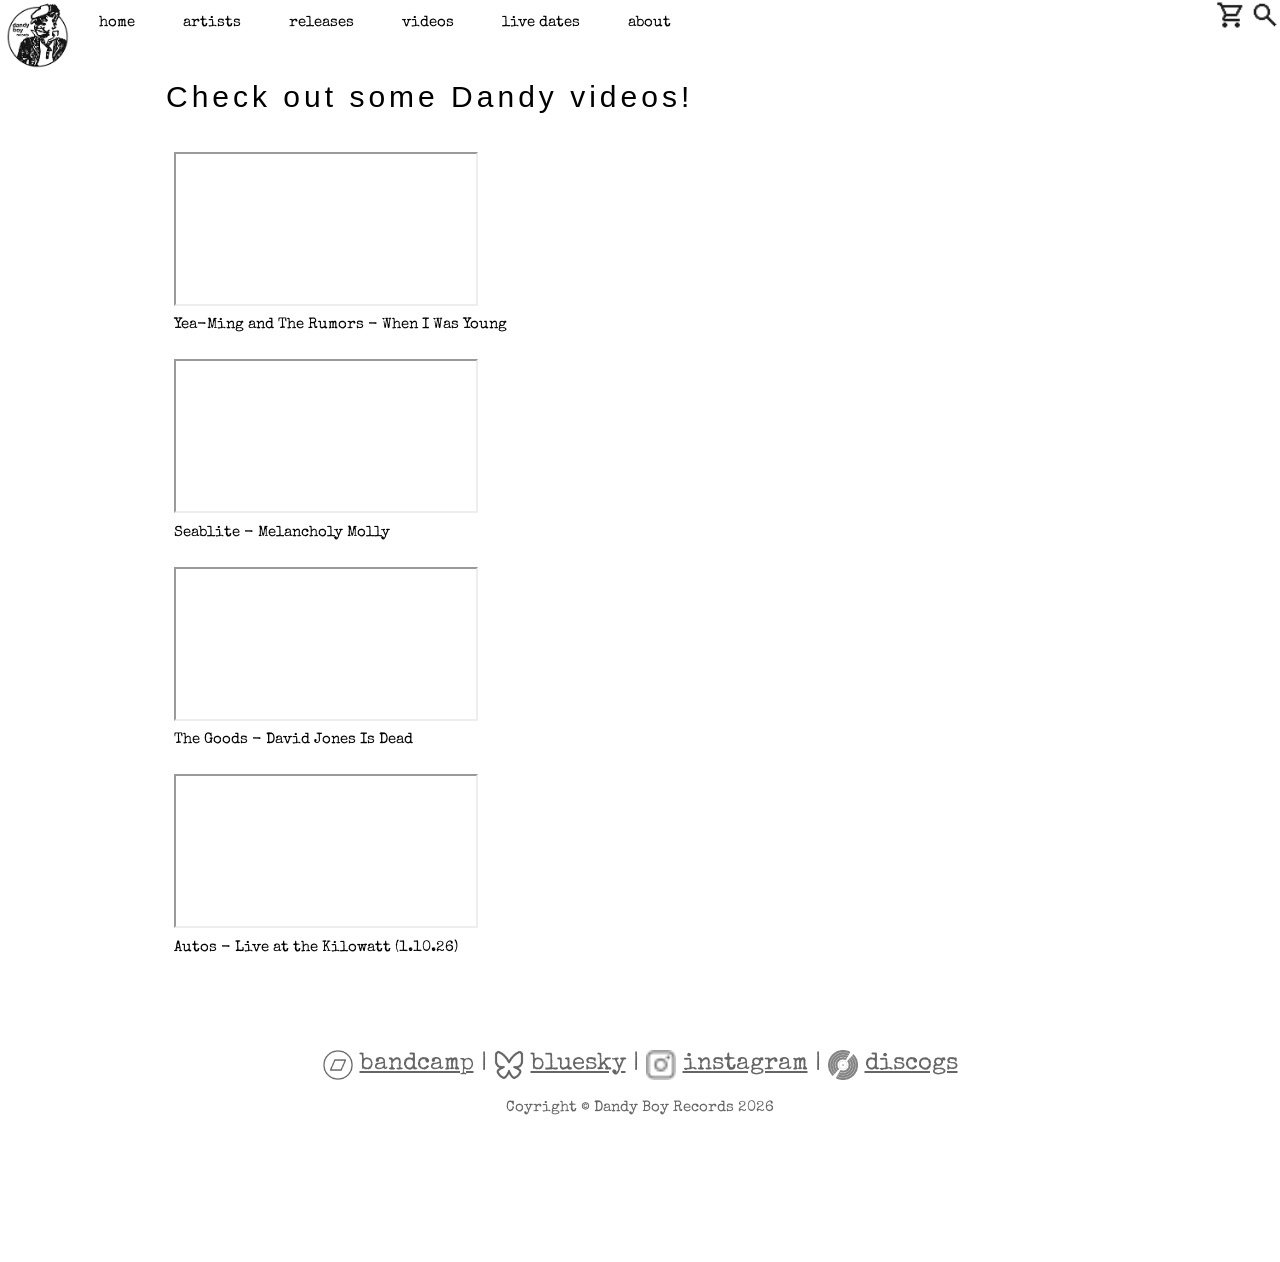
<file: videos.html>
<!DOCTYPE html>
<html lang="en">
<head>
<title>Dandy Boy Records</title>
<meta charset="UTF-8">
<meta name="viewport" content="width=device-width, initial-scale=1">
<link rel="stylesheet" href="w3.css">
<link rel="preconnect" href="https://fonts.googleapis.com">
<link rel="preconnect" href="https://fonts.gstatic.com" crossorigin>
<link href="https://fonts.googleapis.com/css2?family=Special+Elite&display=swap" rel="stylesheet">
<style>
body {font-family: "Special Elite"}
.mySlides {display: none}
</style>
</head>
<body>

<!-- Navbar -->


<div class="w3-top">
  <div class="w3-bar w3-white">
    <div class="w3-right w3-hide-small">
          <a href="shop"><img src="img/shopping_cart_24dp_1F1F1F_FILL0_wght400_GRAD0_opsz24.png" width="30px"></a>
          <a href="search"><img src="img/search_24dp_1F1F1F_FILL0_wght400_GRAD0_opsz24.png" width="30px"></a>
        </div>
   
    <a class="w3-bar-item w3-button w3-padding-large w3-hide-medium w3-hide-large w3-right" href="javascript:void(0)" onclick="myFunction()" title="Toggle Navigation Menu"><img src="img/menu_24dp_1F1F1F_FILL0_wght400_GRAD0_opsz24.png"></i></a>
         <img src="img/dandy_boy_logo_wht.png" width="75px" style=float:left>
<a href="./index.html" class="w3-bar-item w3-button w3-padding-large">home</a>
    <a href="./artists.html" class="w3-bar-item w3-button w3-padding-large w3-hide-small">artists</a>
    <a href="./releases.html" class="w3-bar-item w3-button w3-padding-large w3-hide-small">releases</a>
    <a href="./videos.html" class="w3-bar-item w3-button w3-padding-large w3-hide-small">videos</a>
    <a href="./live.html" class="w3-bar-item w3-button w3-padding-large w3-hide-small">live dates</a>
    <a href="./about.html" class="w3-bar-item w3-button w3-padding-large w3-hide-small">about</a>
    
    </div>
  </div>
</div>

<!-- Navbar on small screens (remove the onclick attribute if you want the navbar to always show on top of the content when clicking on the links) -->
<div id="navDemo" class="w3-bar-block w3-black w3-hide w3-hide-large w3-hide-medium w3-top" style="margin-top:46px">
  <a href="./artists.html" class="w3-bar-item w3-button w3-padding-large" onclick="myFunction()">artists</a>
  <a href="./releases.html" class="w3-bar-item w3-button w3-padding-large" onclick="myFunction()">releases</a>
  <a href="./videos.html" class="w3-bar-item w3-button w3-padding-large" onclick="myFunction()">videos</a>
  <a href="./live.html" class="w3-bar-item w3-button w3-padding-large" onclick="myFunction()">live dates</a>
  <a href="./about.html" class="w3-bar-item w3-button w3-padding-large" onclick="myFunction()">about</a>
</div>

<!-- Page content -->

 <div class="w3-container w3-content w3-padding-64">
    <h2 class="w3-wide">Check out some Dandy videos!</h2>


<br>

<div class="w3-row-padding" w3-center style="max-width:1200px">
     <iframe src="https://www.youtube.com/embed/vf7LZifk014">
</iframe><br>Yea-Ming and The Rumors - When I Was Young<br><br>
    
<iframe src="https://www.youtube.com/embed/xOvpbPqRPaI">
</iframe>
<br>Seablite - Melancholy Molly<br><br>
 
<iframe src="https://www.youtube.com/embed/DJnZ1VA8hlk">
</iframe>
<br>The Goods - David Jones Is Dead<br><br>
 
<iframe src="https://www.youtube.com/embed/kdBYX_xy0ZU">
</iframe>
<br>Autos - Live at the Kilowatt (1.10.26)<br><br>
 



  





<!-- Footer -->
       <!-- Footer -->
<footer class="w3-container w3-padding-64 w3-center w3-opacity w3-xlarge">
 <img src="img/Bandcamp-Logo-1--Streamline-Ultimate.png" width="30px">  <a href="https://dandyboyrecords.bandcamp.com/">bandcamp</a>  |  
    <img src="img/Bluesky-Logo--Streamline-Core.png" width="30px">  <a href="https://bsky.app/profile/dandyboyrecords.bsky.social/">bluesky</a>  |  
    <img src="img/Instagram--Streamline-Core.png" width="30px">  <a href="https://www.instagram.com/dandyboyrecords/">instagram</a>  |
        <img src="img/Discogs.png" width="30px">  <a href="https://www.discogs.com/label/1707310-Dandy-Boy-Records">discogs</a>    

  <p class="w3-medium">Coyright © Dandy Boy Records 2026</p>
</footer>
   


<script>
// Used to toggle the menu on small screens when clicking on the menu button
function myFunction() {
  var x = document.getElementById("navDemo");
  if (x.className.indexOf("w3-show") == -1) {
    x.className += " w3-show";
  } else { 
    x.className = x.className.replace(" w3-show", "");
  }
}



</script>


</body>
</html>
</file>
